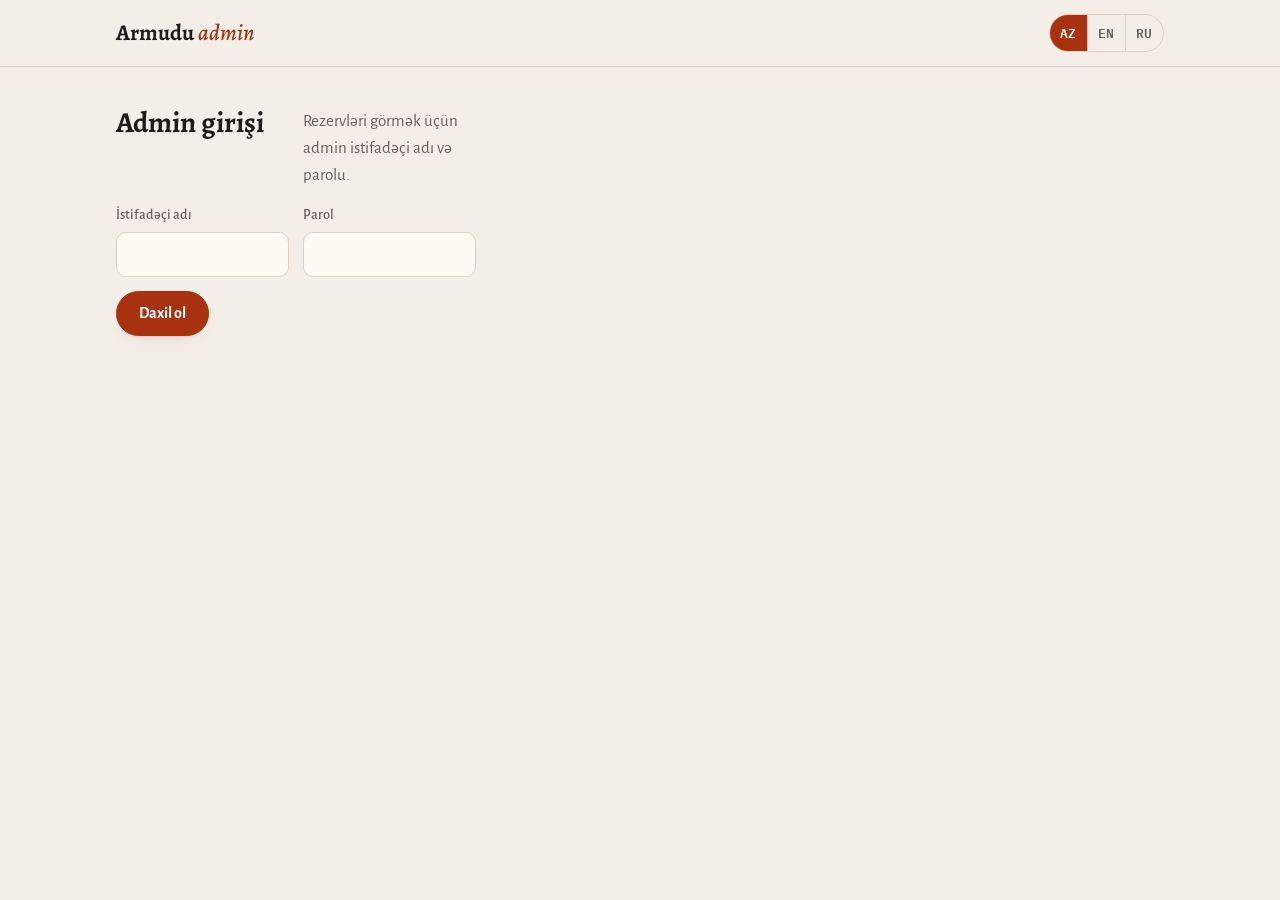
<file: src/main/resources/static/admin.html>
<!doctype html>
<html lang="az">
<head>
  <meta charset="utf-8">
  <meta name="viewport" content="width=device-width, initial-scale=1, viewport-fit=cover">
  <title>Armudu · Admin</title>
  <meta name="robots" content="noindex">
  <link rel="icon" href="favicon.svg" type="image/svg+xml">
  <link rel="preconnect" href="https://fonts.googleapis.com">
  <link rel="preconnect" href="https://fonts.gstatic.com" crossorigin>
  <link rel="stylesheet" href="https://fonts.googleapis.com/css2?family=Alegreya:wght@700&family=Alegreya+Sans:wght@400;500;700&family=IBM+Plex+Mono:wght@400;500&display=swap">
  <link rel="stylesheet" href="css/style.css">
  <link rel="stylesheet" href="css/admin.css">
</head>
<body>
<header class="top">
  <div class="wrap">
    <a class="logo" href="index.html">Armudu <span>admin</span></a>
    <div class="lang" role="group" aria-label="Dil / Language / Язык">
      <button type="button" data-lang="az" aria-pressed="true">AZ</button>
      <button type="button" data-lang="en" aria-pressed="false">EN</button>
      <button type="button" data-lang="ru" aria-pressed="false">RU</button>
    </div>
    <button class="btn ghost" id="logout" type="button" hidden data-i18n="adm.logout">Çıxış</button>
  </div>
</header>

<main class="wrap admin">
  <form class="login" id="loginForm">
    <h1 data-i18n="adm.login.h">Admin girişi</h1>
    <p class="muted" data-i18n="adm.login.p">Rezervləri görmək üçün admin istifadəçi adı və parolu.</p>
    <label><span data-i18n="adm.login.user">İstifadəçi adı</span> <input id="user" autocomplete="username" required></label>
    <label><span data-i18n="adm.login.pass">Parol</span> <input id="pass" type="password" autocomplete="current-password" required></label>
    <button class="btn" type="submit" id="loginBtn" data-i18n="adm.login.btn">Daxil ol</button>
    <p class="err" id="loginErr"></p>
  </form>

  <section class="panel" id="panel" hidden>
    <div class="panel-head">
      <h1 data-i18n="adm.panel.h">Gələcək rezervlər</h1>
      <button class="btn ghost" id="refresh" type="button" data-i18n="adm.refresh">Yenilə</button>
    </div>
    <p class="muted" id="count"></p>
    <div class="table-wrap">
      <table>
        <thead><tr>
          <th data-i18n="adm.th.id">#</th>
          <th data-i18n="adm.th.date">Tarix</th>
          <th data-i18n="adm.th.time">Saat</th>
          <th data-i18n="adm.th.name">Ad</th>
          <th data-i18n="adm.th.guests">Nəfər</th>
          <th data-i18n="adm.th.spot">Yer</th>
          <th data-i18n="adm.th.note">Qeyd</th>
          <th></th>
        </tr></thead>
        <tbody id="rows"></tbody>
      </table>
    </div>
  </section>
</main>

<script src="js/i18n.js"></script>
<script src="js/admin.js"></script>
</body>
</html>
</file>
<file: src/main/resources/static/css/style.css>
/* Armudu çay evi — İçərişəhər samovar identikliyi: tünd çay-qırmızı, qızıl, krem/kömür neytrallar */
:root {
  --bg: #f3efe8;
  --surface: #fbf6ee;
  --surface-2: #fffaf2;
  --ink: #1f1a1c;
  --muted: #6b5f5c;
  --line: #ddd2c4;
  --tea: #a8320f;
  --tea-deep: #6e1d07;
  --gold: #b7791f;
  --danger: #b3261e;
  --glass: rgba(90, 70, 60, .18);
  --steam: rgba(60, 40, 30, .16);
  --shadow: 0 1px 2px rgba(60, 40, 20, .1), 0 8px 24px -16px rgba(60, 40, 20, .3);
  --display: "Alegreya", Georgia, "Times New Roman", serif;
  --body: "Alegreya Sans", "Segoe UI", system-ui, sans-serif;
  --mono: "IBM Plex Mono", ui-monospace, Consolas, monospace;
  color-scheme: light;
}
@media (prefers-color-scheme: dark) {
  :root:not([data-theme="light"]) {
    --bg: #11161d; --surface: #161e27; --surface-2: #1b242f; --ink: #f1e9df; --muted: #a59c94; --line: #2b3542;
    --tea: #e0612f; --tea-deep: #b4420f; --gold: #e3a94a; --danger: #ff8a80;
    --glass: rgba(255, 240, 225, .14); --steam: rgba(255, 245, 235, .2);
    --shadow: 0 1px 2px rgba(0, 0, 0, .3), 0 10px 30px -18px rgba(0, 0, 0, .8);
    color-scheme: dark;
  }
}
:root[data-theme="dark"] {
  --bg: #11161d; --surface: #161e27; --surface-2: #1b242f; --ink: #f1e9df; --muted: #a59c94; --line: #2b3542;
  --tea: #e0612f; --tea-deep: #b4420f; --gold: #e3a94a; --danger: #ff8a80;
  --glass: rgba(255, 240, 225, .14); --steam: rgba(255, 245, 235, .2);
  --shadow: 0 1px 2px rgba(0, 0, 0, .3), 0 10px 30px -18px rgba(0, 0, 0, .8);
  color-scheme: dark;
}

* { box-sizing: border-box; }
html { scroll-behavior: smooth; scroll-padding-top: 84px; }
body { margin: 0; background: var(--bg); color: var(--ink); font-family: var(--body); font-size: 1.0625rem; line-height: 1.6; }
body::before { content: ""; position: fixed; inset: 0 0 auto; height: env(safe-area-inset-top, 0px); background: var(--bg); z-index: 60; }
img { max-width: 100%; }
[hidden] { display: none !important; }
.wrap { max-width: 1080px; margin: 0 auto; padding-left: max(16px, env(safe-area-inset-left, 0px)); padding-right: max(16px, env(safe-area-inset-right, 0px)); }
h1, h2, h3 { font-family: var(--display); font-weight: 700; line-height: 1.1; text-wrap: balance; margin: 0; }
p { margin: 0; }
a { color: var(--tea); }
:focus-visible { outline: 2px solid var(--gold); outline-offset: 3px; border-radius: 4px; }
.eyebrow { font-family: var(--mono); font-size: .75rem; letter-spacing: .14em; text-transform: uppercase; color: var(--gold); }
.muted { color: var(--muted); }

.skip { position: absolute; left: -999px; top: 0; z-index: 100; background: var(--tea); color: #fff; padding: 10px 16px; border-radius: 0 0 8px 0; }
.skip:focus { left: 0; }

/* header */
header.top { position: sticky; top: env(safe-area-inset-top, 0px); z-index: 50;
  background: color-mix(in srgb, var(--bg) 82%, transparent); backdrop-filter: blur(10px);
  border-bottom: 1px solid var(--line); }
header.top .wrap { display: flex; align-items: center; gap: 16px; padding-block: 14px; }
.logo { font-family: var(--display); font-size: 1.4rem; font-weight: 700; text-decoration: none; color: var(--ink); margin-right: auto; }
.logo span { color: var(--tea); font-style: italic; font-weight: 500; }
nav ul { list-style: none; display: flex; gap: 22px; margin: 0; padding: 0; flex-wrap: wrap; }
nav a { position: relative; color: var(--muted); text-decoration: none; font-weight: 500; padding-block: 2px; }
nav a::after { content: ""; position: absolute; left: 0; right: 0; bottom: -3px; height: 2px; background: var(--tea); transform: scaleX(0); transform-origin: left; transition: transform .2s; }
nav a:hover { color: var(--ink); }
nav a:hover::after, nav a[aria-current="true"]::after { transform: scaleX(1); }
nav a[aria-current="true"] { color: var(--ink); }
.lang { display: inline-flex; border: 1px solid var(--line); border-radius: 999px; overflow: hidden; flex: none; }
.lang button { appearance: none; border: 0; background: transparent; color: var(--muted); font: 600 .8rem var(--mono); letter-spacing: .04em; padding: 7px 10px; cursor: pointer; transition: background .15s, color .15s; }
.lang button + button { border-left: 1px solid var(--line); }
.lang button:hover { color: var(--ink); }
.lang button[aria-pressed="true"] { background: var(--tea); color: #fff; }
.theme-toggle { display: grid; place-items: center; width: 40px; height: 40px; border-radius: 999px; border: 1px solid var(--line); background: transparent; color: var(--ink); cursor: pointer; flex: none; transition: border-color .15s, background .15s; }
.theme-toggle:hover { border-color: var(--muted); }
.ic-sun { display: none; }
.ic-moon { display: block; }
@media (prefers-color-scheme: dark) {
  :root:not([data-theme="light"]) .ic-sun { display: block; }
  :root:not([data-theme="light"]) .ic-moon { display: none; }
}
:root[data-theme="dark"] .ic-sun { display: block; }
:root[data-theme="dark"] .ic-moon { display: none; }

/* buttons */
.btn { appearance: none; border: 1px solid var(--tea); background: var(--tea); color: #fff; font: 700 1rem var(--body); padding: 12px 22px; border-radius: 999px; cursor: pointer; text-decoration: none; display: inline-flex; align-items: center; gap: 8px; box-shadow: var(--shadow); transition: transform .15s, background .15s, box-shadow .15s; }
.btn:hover { background: var(--tea-deep); border-color: var(--tea-deep); transform: translateY(-1px); box-shadow: 0 4px 12px -4px rgba(110, 29, 7, .5); }
.btn:active { transform: translateY(1px); }
.btn:disabled { opacity: .6; cursor: progress; transform: none; }
.btn.ghost { background: transparent; color: var(--ink); border-color: var(--line); box-shadow: none; }
.btn.ghost:hover { border-color: var(--ink); background: transparent; }

/* hero */
.hero { padding-block: 32px 56px; }
.hero .wrap { display: grid; grid-template-columns: 1.15fr .85fr; gap: 40px; align-items: center; }
.hero h1 { font-size: clamp(2.6rem, 6.4vw, 4.8rem); letter-spacing: -.01em; }
.hero h1 em { color: var(--tea); font-weight: 500; }
.hero .lede { margin-top: 20px; max-width: 34rem; color: var(--muted); font-size: 1.15rem; }
.hero-actions { margin-top: 28px; display: flex; gap: 12px; flex-wrap: wrap; }
.facts { margin-top: 36px; display: flex; gap: 32px; flex-wrap: wrap; }
.facts div { display: grid; gap: 2px; }
.facts b { font-family: var(--display); font-size: 1.7rem; color: var(--ink); font-variant-numeric: tabular-nums; }
.facts small { color: var(--muted); font-size: .85rem; }

.glass-stage { position: relative; aspect-ratio: 4 / 5; max-width: 100%; width: 100%; max-height: 520px; }
#steam { position: absolute; inset: 0; width: 100%; height: 100%; }
.glass-stage svg { position: absolute; left: 50%; bottom: 4%; transform: translateX(-50%); width: 62%; height: auto; }

/* sections */
section { padding-block: 64px; border-top: 1px solid var(--line); }
section.tinted { background: var(--surface); }
.sec-head { display: flex; justify-content: space-between; align-items: end; gap: 24px; flex-wrap: wrap; margin-bottom: 32px; }
.sec-head h2 { font-size: clamp(2rem, 4vw, 2.8rem); margin-top: 6px; }
.sec-head p { color: var(--muted); max-width: 30rem; }

/* timeline */
.timeline { list-style: none; margin: 0; padding: 0; display: grid; gap: 4px; }
.timeline li { display: grid; grid-template-columns: 7rem minmax(0, 1fr); gap: 20px; padding: 18px 0; border-top: 1px dashed var(--line); }
.timeline li:first-child { border-top: none; }
.timeline .yr { font-family: var(--mono); color: var(--gold); font-size: .95rem; letter-spacing: .04em; padding-top: 4px; }
.timeline h3 { font-size: 1.25rem; }
.timeline p { color: var(--muted); margin-top: 4px; }

/* menyu */
.chips { display: flex; gap: 8px; flex-wrap: wrap; }
.chip { appearance: none; border: 1px solid var(--line); background: transparent; color: var(--ink); opacity: .72; font: 500 .95rem var(--body); padding: 6px 14px; border-radius: 999px; cursor: pointer; transition: opacity .15s, background .15s, color .15s; }
.chip:hover { opacity: 1; }
.chip[aria-pressed="true"] { background: var(--ink); color: var(--bg); border-color: var(--ink); opacity: 1; }
.menu { display: grid; grid-template-columns: repeat(2, minmax(0, 1fr)); gap: 0 48px; }
.item { display: grid; grid-template-columns: minmax(0, 1fr) auto; gap: 2px 12px; align-items: baseline; padding-block: 16px; border-bottom: 1px dotted var(--line); transition: transform .15s; }
.item:hover { transform: translateX(2px); }
.item h3 { font-size: 1.22rem; }
.item .price { font-family: var(--mono); font-variant-numeric: tabular-nums; color: var(--tea); font-weight: 500; }
.item:hover .price { color: var(--tea-deep); }
.item p { grid-column: 1 / -1; color: var(--muted); font-size: .97rem; margin-top: 2px; }
.item .tag { font-family: var(--mono); font-size: .7rem; letter-spacing: .08em; text-transform: uppercase; color: var(--gold); margin-left: 8px; vertical-align: middle; }
.item .brew-chip { grid-column: 1 / -1; justify-self: start; margin-top: 8px; appearance: none; border: 1px solid var(--line); background: transparent; color: var(--muted); font: 500 .8rem var(--mono); padding: 4px 10px; border-radius: 999px; cursor: pointer; display: inline-flex; align-items: center; gap: 6px; transition: border-color .15s, color .15s; }
.item .brew-chip:hover { border-color: var(--tea); color: var(--tea); }

/* dəmləmə saatı */
.brew { display: grid; grid-template-columns: auto minmax(0, 1fr); gap: 48px; align-items: center; }
.ring { position: relative; width: 260px; height: 260px; max-width: 100%; }
.ring svg { width: 100%; height: 100%; transform: rotate(-90deg); }
.ring .track { stroke: var(--line); fill: none; }
.ring .prog { stroke: var(--tea); fill: none; stroke-linecap: round; transition: stroke-dashoffset .5s linear; }
.ring.done .read b { color: var(--gold); }
.ring.pulse { animation: ringPulse .7s ease; }
@keyframes ringPulse { 0%,100% { transform: scale(1); } 40% { transform: scale(1.04); } }
.ring .read { position: absolute; inset: 0; display: grid; place-content: center; text-align: center; }
.ring .read b { font-family: var(--mono); font-size: 3rem; font-weight: 500; font-variant-numeric: tabular-nums; transition: color .3s; }
.ring .read small { color: var(--muted); }
.steps { list-style: none; margin: 0; padding: 0; display: grid; gap: 14px; counter-reset: s; }
.steps li { display: grid; grid-template-columns: 2.2rem minmax(0, 1fr); gap: 12px; align-items: start; color: var(--muted); transition: color .3s; }
.steps li::before { counter-increment: s; content: counter(s); font-family: var(--mono); width: 2.2rem; height: 2.2rem; border-radius: 50%; border: 1px solid var(--line); display: grid; place-items: center; font-size: .85rem; }
.steps li.on { color: var(--ink); }
.steps li.on::before { background: var(--tea); color: #fff; border-color: var(--tea); }
.steps li.done::before { content: "✓"; color: var(--tea); border-color: var(--tea); }
.timer-ctrls { margin-top: 24px; display: flex; gap: 12px; flex-wrap: wrap; align-items: center; }
.timer-ctrls label { color: var(--muted); font-size: .95rem; display: flex; align-items: center; gap: 8px; }
select, input, textarea { font: inherit; color: var(--ink); background: var(--surface-2); border: 1px solid var(--line); border-radius: 10px; padding: 10px 12px; width: 100%; }
.timer-ctrls select { width: auto; }

/* mürəbbə */
.jams { display: grid; grid-template-columns: repeat(auto-fill, minmax(150px, 1fr)); gap: 12px; }
.jam { appearance: none; text-align: left; background: var(--surface-2); border: 1px solid var(--line); border-radius: 14px; padding: 14px; cursor: pointer; color: var(--ink); font: inherit; display: grid; gap: 10px; transition: border-color .15s, transform .15s; }
.jam:hover { border-color: var(--muted); transform: translateY(-2px); }
.jam[aria-pressed="true"] { border-color: var(--tea); box-shadow: 0 0 0 1px var(--tea) inset; }
.jam .jar { width: 36px; height: 40px; border-radius: 6px 6px 10px 10px; position: relative; margin-top: 6px; box-shadow: inset 0 -7px 9px rgba(0, 0, 0, .18), inset 0 4px 6px rgba(255, 255, 255, .25); }
.jam .jar::before { content: ""; position: absolute; left: -2px; right: -2px; top: -6px; height: 7px; border-radius: 3px; background: var(--gold); }
.jam[aria-pressed="true"] .jar { transform: translateY(-1px); }
.jam b { font-family: var(--display); font-size: 1.1rem; }
.jam small { color: var(--muted); line-height: 1.35; }
.pairing { margin-top: 20px; padding: 18px 20px; border-left: 3px solid var(--tea); background: var(--surface-2); border-radius: 0 12px 12px 0; min-height: 3.5rem; }

/* tədbirlər */
.events { display: grid; grid-template-columns: repeat(auto-fit, minmax(230px, 1fr)); gap: 16px; }
.event { background: var(--surface-2); border: 1px solid var(--line); border-radius: 16px; padding: 22px; display: grid; gap: 8px; align-content: start; box-shadow: var(--shadow); }
.event .when { font-family: var(--mono); font-size: .78rem; letter-spacing: .04em; color: var(--gold); }
.event h3 { font-size: 1.35rem; }
.event p { color: var(--muted); font-size: .97rem; }
.event .arrow { margin-top: 6px; font-weight: 700; text-decoration: none; color: var(--tea); }
.event .arrow:hover { color: var(--tea-deep); }

/* rəylər */
.reviews { display: grid; grid-template-columns: repeat(auto-fit, minmax(240px, 1fr)); gap: 16px; }
.review { margin: 0; background: var(--surface); border: 1px solid var(--line); border-radius: 16px; padding: 24px 22px 20px; display: grid; gap: 14px; position: relative; }
.review::before { content: "\201C"; position: absolute; top: 2px; left: 16px; font-family: var(--display); font-size: 3.2rem; line-height: 1; color: var(--gold); opacity: .5; }
.review blockquote { margin: 14px 0 0; font-family: var(--display); font-size: 1.12rem; line-height: 1.45; }
.review figcaption { color: var(--ink); font-weight: 600; }
.review figcaption span { color: var(--muted); font-weight: 400; font-family: var(--mono); font-size: .78rem; }

/* rezerv */
.reserve { display: grid; grid-template-columns: minmax(0, 1fr) minmax(0, 1fr); gap: 48px; }
form { display: grid; grid-template-columns: 1fr 1fr; gap: 14px; }
form .full { grid-column: 1 / -1; }
form label { display: grid; gap: 6px; font-size: .9rem; color: var(--muted); font-weight: 500; }
form .err { color: var(--danger); font-size: .85rem; }
form .err:empty { display: none; }
form [aria-invalid="true"] { border-color: var(--danger); }
.confirm { grid-column: 1 / -1; padding: 16px; border: 1px solid var(--tea); border-radius: 12px; background: var(--surface-2); }
.confirm.bad { border-color: var(--danger); }
.confirm b { font-family: var(--display); font-size: 1.2rem; }
.info { display: grid; gap: 22px; align-content: start; }
.info dl { margin: 0; display: grid; grid-template-columns: auto minmax(0, 1fr); gap: 10px 20px; }
.info dt { font-family: var(--mono); font-size: .8rem; color: var(--gold); letter-spacing: .06em; text-transform: uppercase; padding-top: 3px; }
.info dd { margin: 0; font-variant-numeric: tabular-nums; }
.note { color: var(--muted); font-size: .9rem; }

footer { border-top: 1px solid var(--line); padding-block: 28px; color: var(--muted); font-size: .9rem; }
footer .wrap { display: flex; justify-content: space-between; gap: 16px; flex-wrap: wrap; }

@media (max-width: 820px) {
  .hero .wrap, .brew, .reserve { grid-template-columns: 1fr; }
  .glass-stage { max-width: 340px; margin: 0 auto; order: -1; }
  .menu { grid-template-columns: 1fr; }
  .ring { margin: 0 auto; width: 220px; height: 220px; }
  .timeline li { grid-template-columns: 5rem minmax(0, 1fr); gap: 14px; }
}
@media (max-width: 480px) {
  form { grid-template-columns: 1fr; }
  nav { display: none; }
  section { padding-block: 48px; }
}
@media (prefers-reduced-motion: reduce) {
  html { scroll-behavior: auto; }
  * { transition: none !important; animation: none !important; }
}
</file>
<file: src/main/resources/static/css/admin.css>
.admin { padding-block: 40px 80px; }
.login { max-width: 360px; display: grid; gap: 14px; }
.login h1, .panel-head h1 { font-family: var(--display); font-size: 1.8rem; }
.login label { display: grid; gap: 6px; font-size: .9rem; color: var(--muted); font-weight: 500; }
.login .btn { justify-self: start; }
.err { color: var(--danger); min-height: 1.2em; }
.err:empty { display: none; }

.panel-head { display: flex; align-items: center; justify-content: space-between; gap: 16px; flex-wrap: wrap; margin-bottom: 8px; }
.table-wrap { overflow-x: auto; margin-top: 16px; border: 1px solid var(--line); border-radius: 12px; }
table { width: 100%; border-collapse: collapse; font-size: .95rem; }
th, td { text-align: left; padding: 10px 14px; border-bottom: 1px solid var(--line); white-space: nowrap; }
th { font-family: var(--mono); font-size: .72rem; letter-spacing: .06em; text-transform: uppercase; color: var(--gold); }
td { font-variant-numeric: tabular-nums; }
td.note { white-space: normal; min-width: 180px; color: var(--muted); }
tr:last-child td { border-bottom: none; }
.cancel { appearance: none; border: 1px solid var(--line); background: transparent; color: var(--danger); font: 500 .85rem var(--body); padding: 5px 12px; border-radius: 999px; cursor: pointer; }
.cancel:hover { border-color: var(--danger); }
.cancel:disabled { opacity: .5; cursor: default; }
.empty { padding: 28px; text-align: center; color: var(--muted); }
</file>
